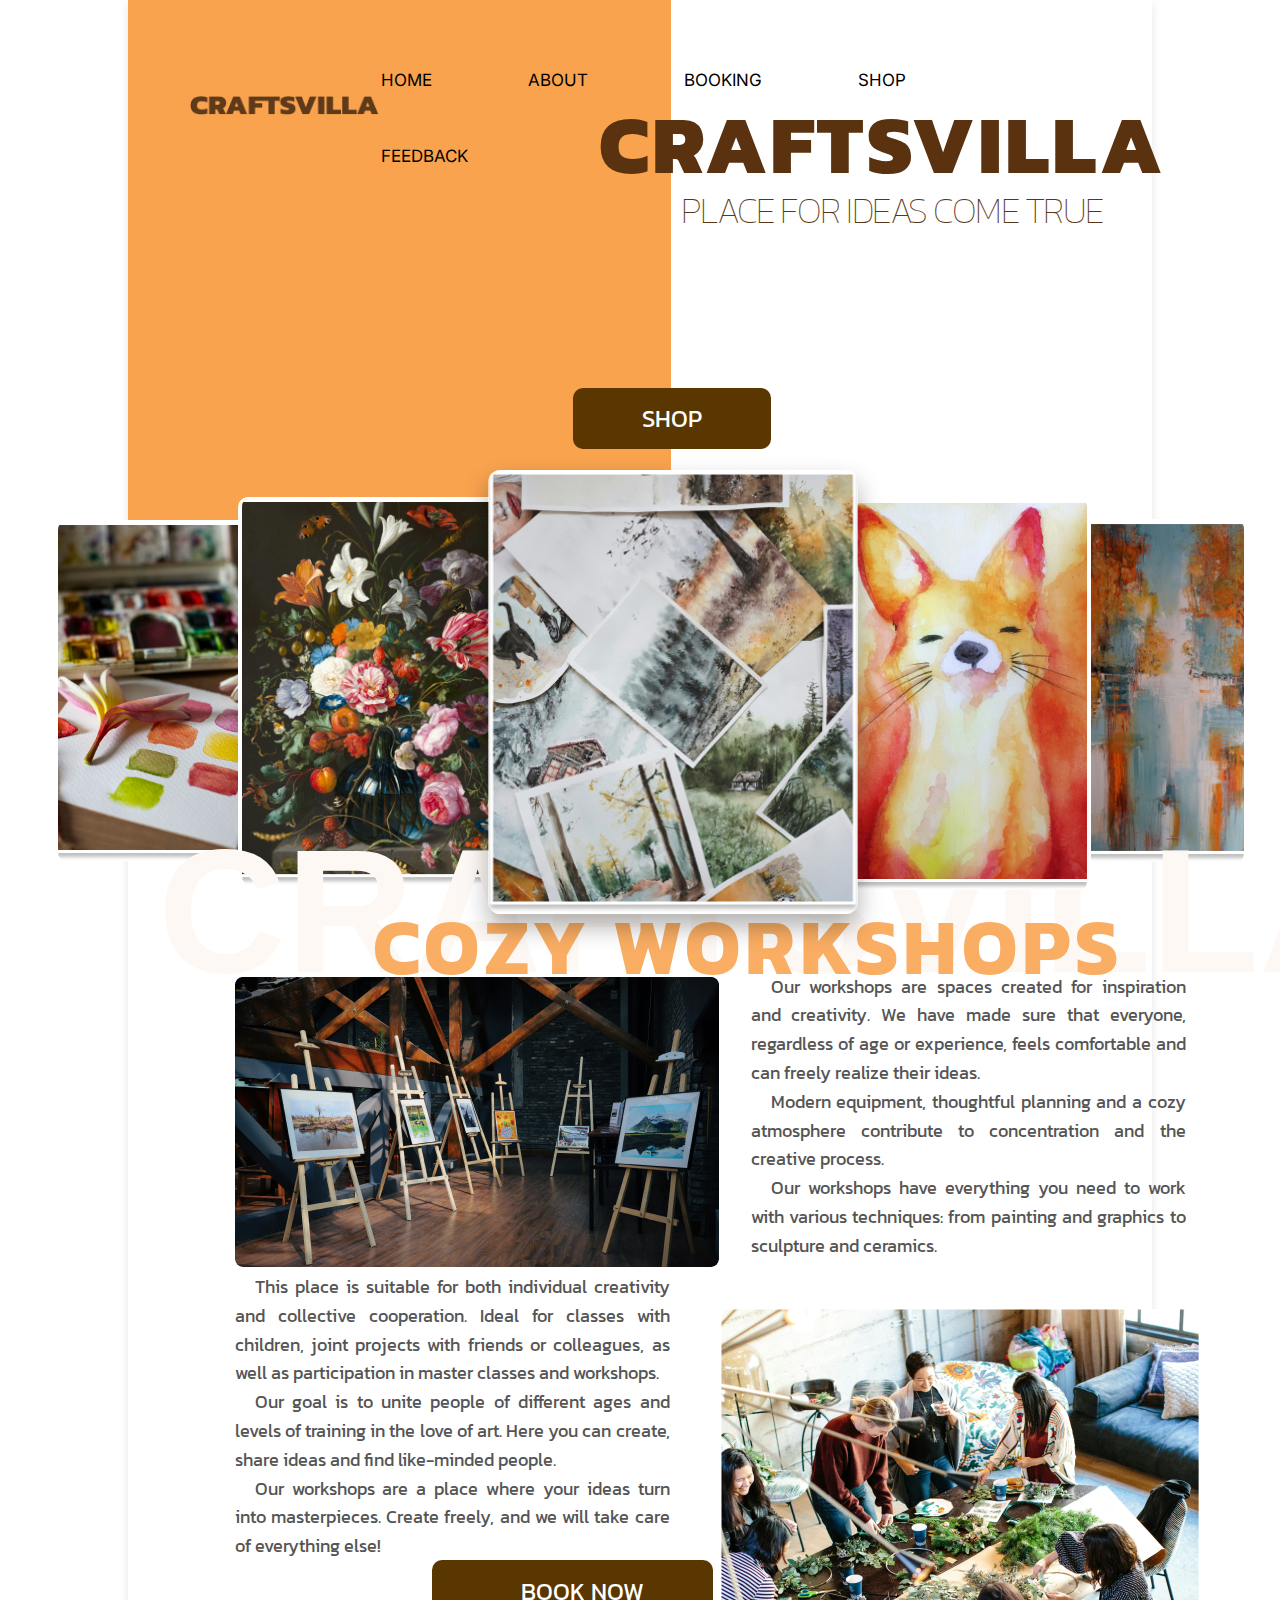
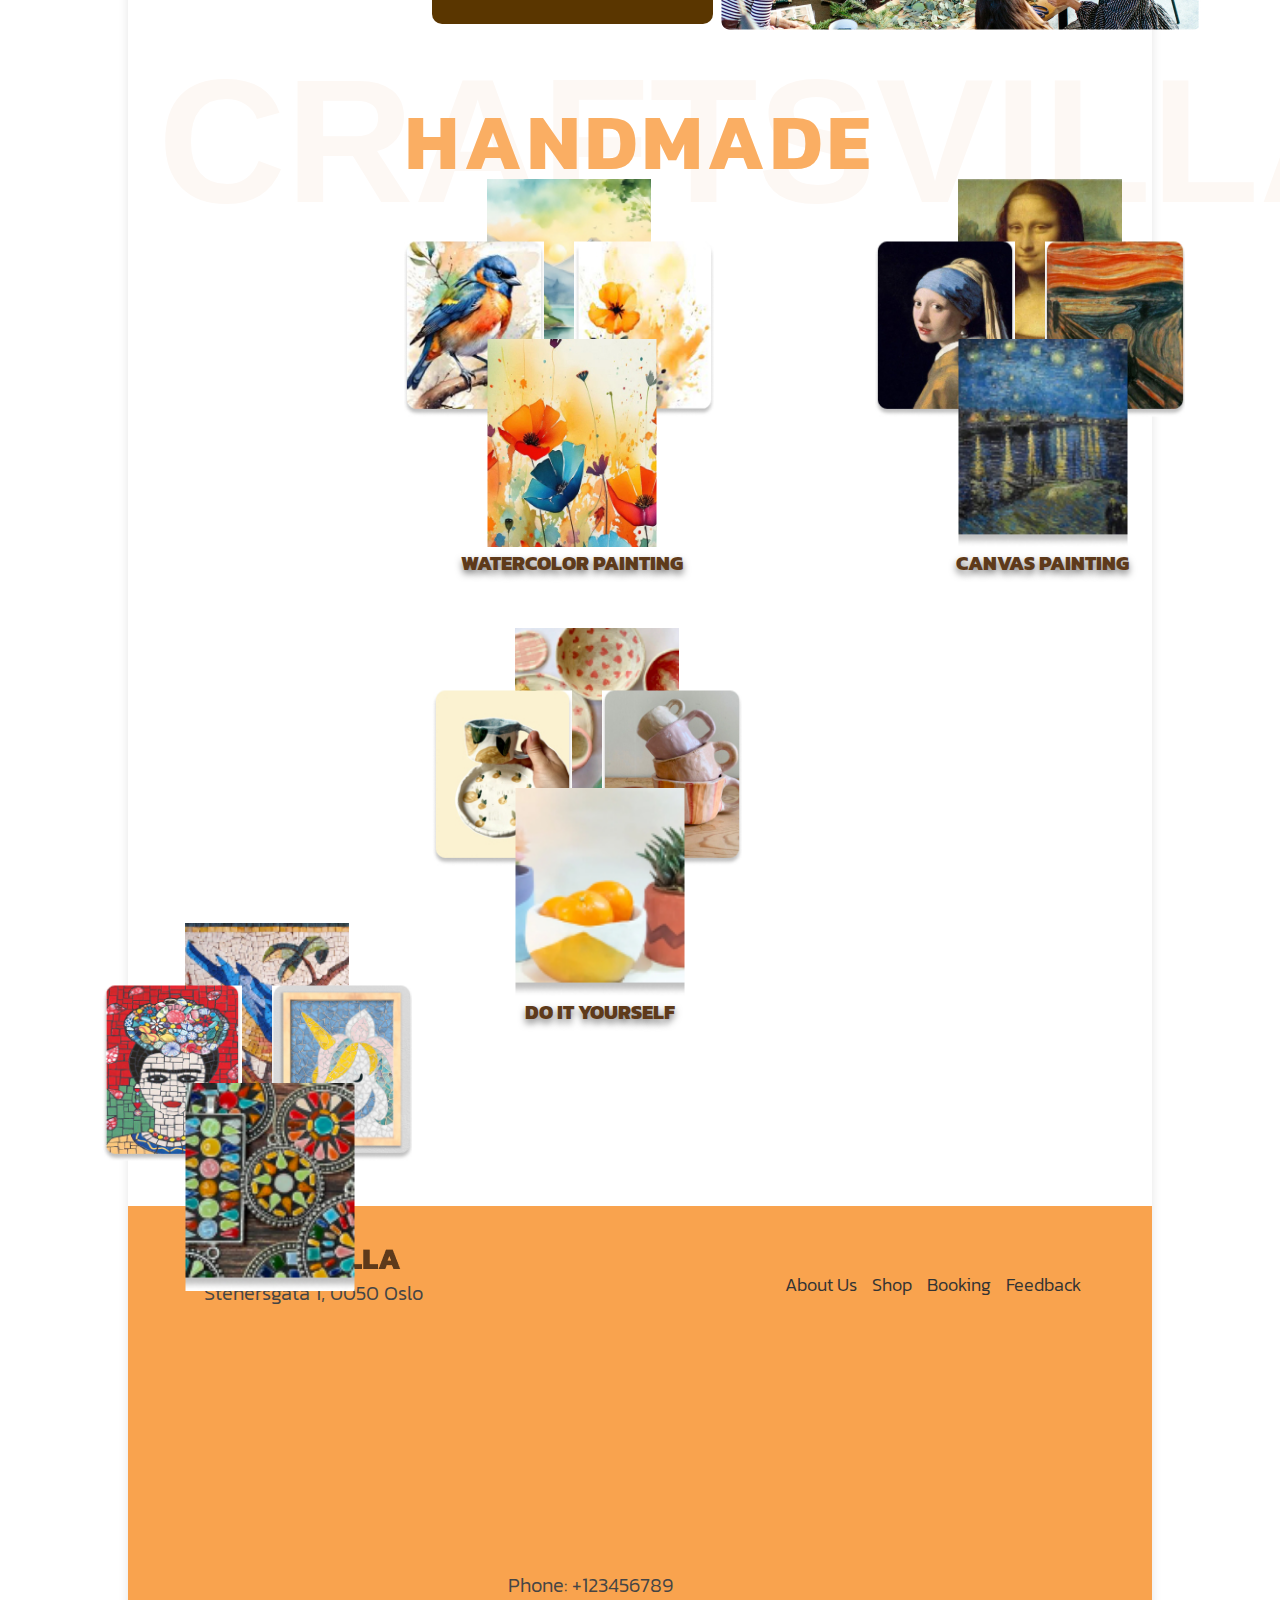
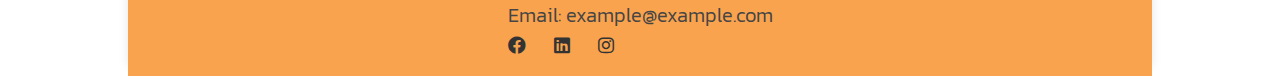
<file: index.html>
<!DOCTYPE html>
<html lang="en">
<head>
    <meta charset="UTF-8">
    <meta name="viewport" content="width=device-width, initial-scale=1.0">
    <title>Craftsvilla</title>
    <link href="https://cdnjs.cloudflare.com/ajax/libs/font-awesome/6.0.0-beta3/css/all.min.css" rel="stylesheet">
    <link href="https://fonts.googleapis.com/css2?family=Kanit:wght@800&display=swap" rel="stylesheet">
    <link href="https://fonts.googleapis.com/css2?family=Inter:wght@500&display=swap" rel="stylesheet">
    <link href="https://fonts.googleapis.com/css2?family=Kanit:wght@300&display=swap" rel="stylesheet">
    <link href="https://fonts.googleapis.com/css2?family=Kanit:wght@100&display=swap" rel="stylesheet">    
    <link rel="stylesheet" href="styles.css">
</head>
<body>
    <div class="container">
    <div class="content">
    <header class="header">
        <div class="logo">
            <img src="/images/logo.png" alt="Logo" class="logo">
        </div>
        <nav class="nav">
          <ul>
            <li><a href="./home.html"  class="active">Home</a></li>
            <li><a href="./about.html#about" >About</a></li>
            <li><a href="./booking.html#booking">Booking</a></li>
            <li><a href="./shop.html#shop">Shop</a></li>
            <li><a href="./feedback.html#contact">Feedback</a></li>
          </ul>        
        </nav>
    </header>
    <section class="hero">
        <h1>CRAFTSVILLA</h1>
        <p>Place for Ideas Come True</p>
        <a href="./shop.html" class="btn">SHOP</a>
        <div class="gallery-container">
            <div class="gallery">
                <img class="img-01" src="/images/img-01.jpg" alt="Artwork 1">
                <img class="img-02" src="/images/img-02.jpg" alt="Artwork 2">
                <img class="img-03 active" src="/images/img-03.jpg" alt="Artwork 3">
                <img class="img-04" src="/images/img-04.jpg" alt="Artwork 4">
                <img class="img-05" src="/images/img-05.jpg" alt="Artwork 5">
            </div>
        </div>
    </section>
    </div>
    <section class="workshops">
        <div>
        <h2>Cozy Workshops</h2>
        <p class="workshops-p">CRAFTSVILLA</p>
        <div class="table-img">
            <table>
                <tbody>
                    <tr>
                        <td>
                            <img class="td-img-7" src="/images/img-07.jpg" alt="Workshop example">
                        </td>
                        <td class="td-text-7">
                            <p class="td-text-7">Our workshops are spaces created for inspiration and creativity. We have made sure that everyone, regardless of age or experience, feels comfortable and can freely realize their ideas.<p>  
                            <p class="td-text-7">Modern equipment, thoughtful planning and a cozy atmosphere contribute to concentration and the creative process.</p>
                            <p class="td-text-7">Our workshops have everything you need to work with various techniques: from painting and graphics to sculpture and ceramics.</p>
                        </td>
                    </tr>
                    <tr>
                        <td class="td-text-8">
                            <p class="td-text-8">This place is suitable for both individual creativity and collective cooperation. Ideal for classes with children, joint projects with friends or colleagues,
                                 as well as participation in master classes and workshops.</p> 
                            <p class="td-text-8">Our goal is to unite people of different ages and levels of training in the love of art. Here you can create, share ideas and find like-minded people. </p>
                            <p class="td-text-8">Our workshops are a place where your ideas turn into masterpieces. Create freely, and we will take care of everything else!</p>
                            <br>
                            <a href="./booking.html" class="btn">BOOK NOW</a>
                        </td>
                        <td>
                            <img class="td-img-8" src="/images/img-08.jpg" alt="Group creativity">
                        </td>
                    </tr>
                </tbody>
            </table>
        </div>

    </section>
    <section class="handmade">

        <h2>Handmade</h2>
        <p class="handmade-p">CRAFTSVILLA</p>
        <div class="layout-container">
        <div class="cross-layout">
            <div class="image-container top">
              <img src="/images/10.jpg" alt="Top Image">
            </div>
            <div class="image-container bottom">
              <img src="/images/img-32.jpg" alt="Bottom Image">
            </div>
            <div class="image-container left">
              <img src="/images/img-09.jpg" alt="Left Image">
            </div>
            <div class="image-container right">
              <img src="/images/img-18.jpg" alt="Right Image">
            </div>
            <p class="layout-text">WATERCOLOR PAINTING</p>
            
        </div>
        <div class="cross-layout-2">
            <div class="image-container top">
              <img src="/images/img-23.jpg" alt="Top Image">
            </div>
            <div class="image-container bottom">
              <img src="/images/21.jpg" alt="Bottom Image">
            </div>
            <div class="image-container left">
              <img src="/images/img-22.jpg" alt="Left Image">
            </div>
            <div class="image-container right">
              <img src="/images/img-24.jpg" alt="Right Image">
            </div>
            <p class="layout-text">CANVAS PAINTING</p>
        </div>
        <div class="cross-layout-3">
            <div class="image-container top">
              <img src="/images/img-13.jpg" alt="Top Image">
            </div>
            <div class="image-container bottom">
              <img src="/images/img-15.jpg" alt="Bottom Image">
            </div>
            <div class="image-container left">
              <img src="/images/14.jpg" alt="Left Image">
            </div>
            <div class="image-container right">
              <img src="/images/12.jpg" alt="Right Image">
            </div>
            <p class="layout-text">DO IT YOURSELF</p>
        </div>
        <div class="cross-layout-4">
            <div class="image-container top">
              <img src="/images/img-20.jpg" alt="Top Image">
            </div>
            <div class="image-container bottom">
              <img src="/images/img-16.jpg" alt="Bottom Image">
            </div>
            <div class="image-container left">
              <img src="/images/img-17.jpg" alt="Left Image">
            </div>
            <div class="image-container right">
              <img src="/images/img-19.jpg" alt="Right Image">
            </div>
            <p class="layout-text">MOSAIC ART</p>
        </div>
        <button class="btn-layout">BUY</button>
    </section> 
        <div class="footer">
            <footer class="footer">
                <div class="info">
                    <div class="logo-footer">
                        <img src="/images/logo.png" alt="Logo" class="logo">
                        <p class="footer-adrese-text">Stenersgata 1, 0050 Oslo</p>
                    </div>
                </div>
            <div class="links">
                    <a href="#" "id=about">About Us</a>
                    <a href="#" "id=shop">Shop</a>
                    <a href="#" "id=booking">Booking</a>
                    <a href="#" "id=feedbak">Feedback</a>
            </div>
                <div class="contact">
                    <p "id=contact">Phone: +123456789</p>
                    <p "id=contact">Email: example@example.com</p>
                    <a href="#" "id=contact">
                        <i class="fab fa-facebook"></i>
                    </a>
                    <a href="#" "id=contact">
                        <i class="fab fa-linkedin"></i>
                    </a>
                    <a href="#" "id=contact">
                        <i class="fab fa-instagram"></i>
                    </a>                    
            </div>
            </footer>
        </div>

     <script src="app.js"></script>

    </div> 
    </body>
</html>
</file>
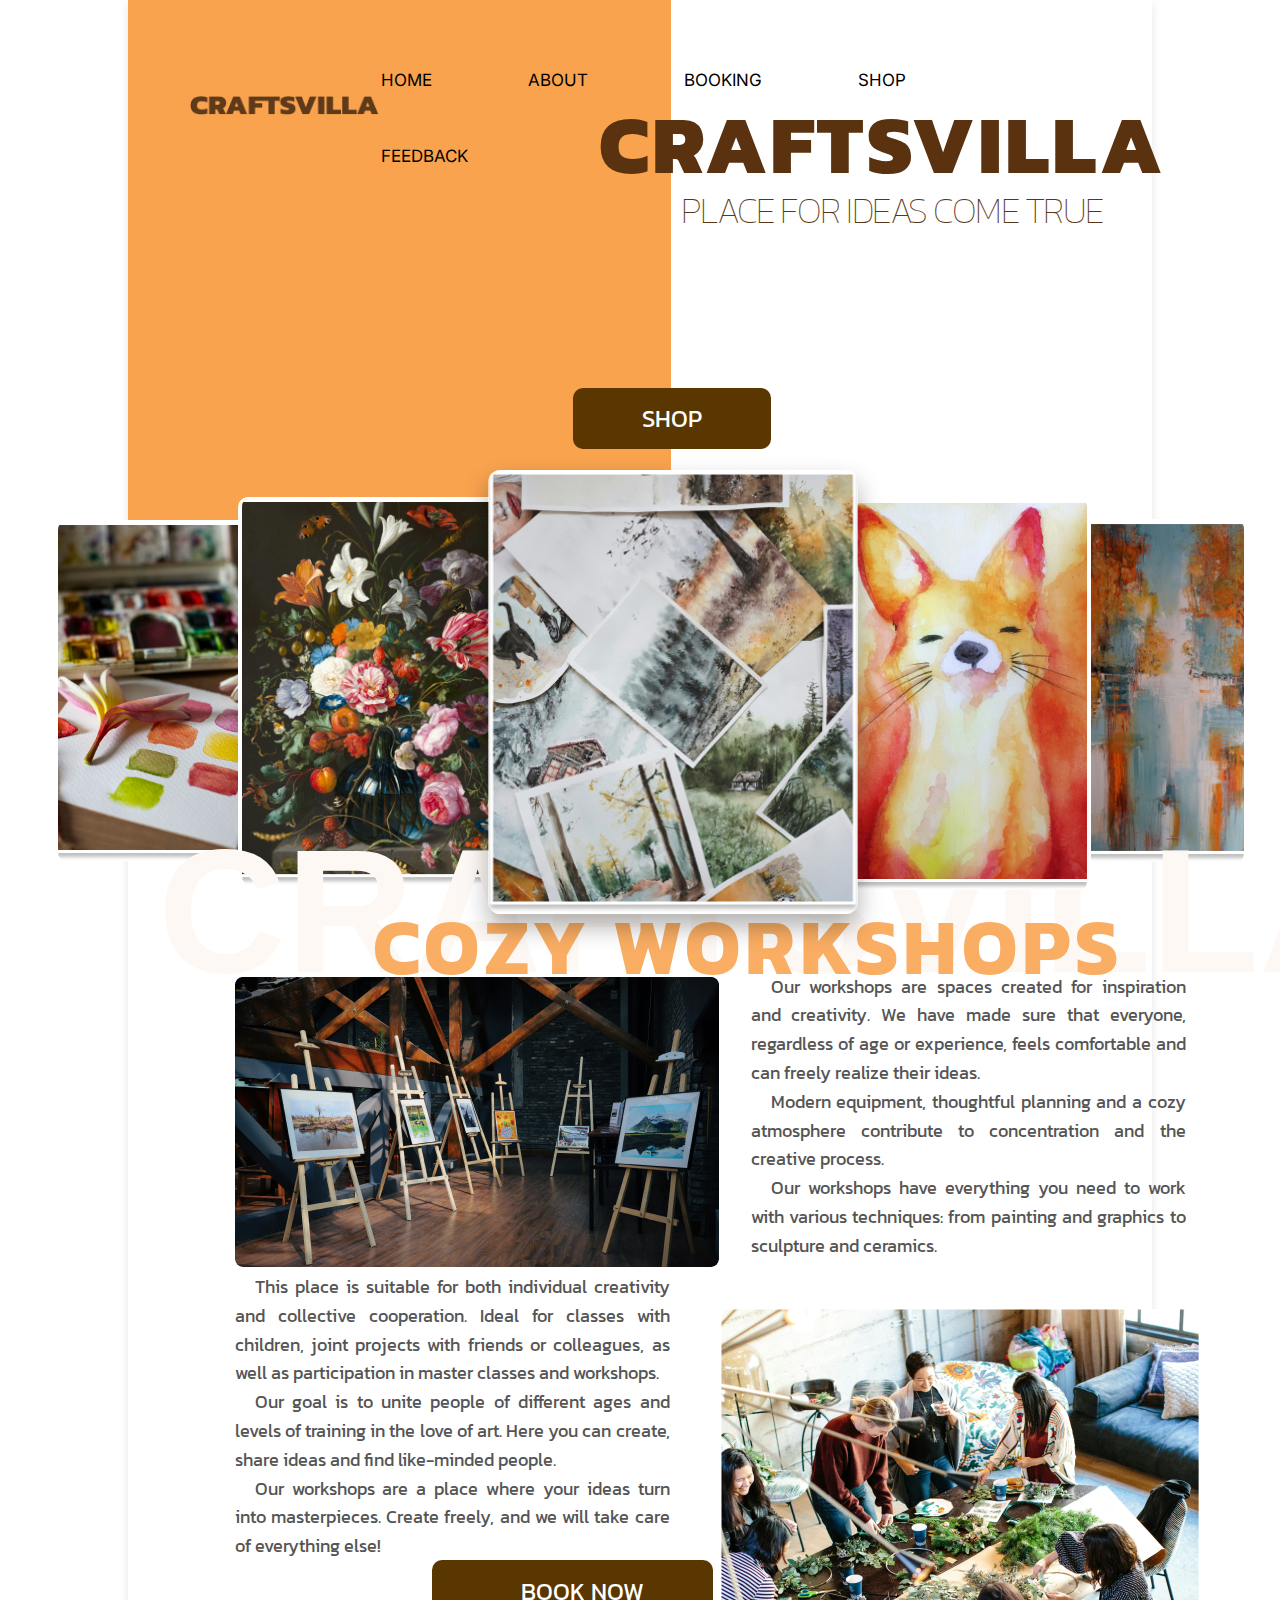
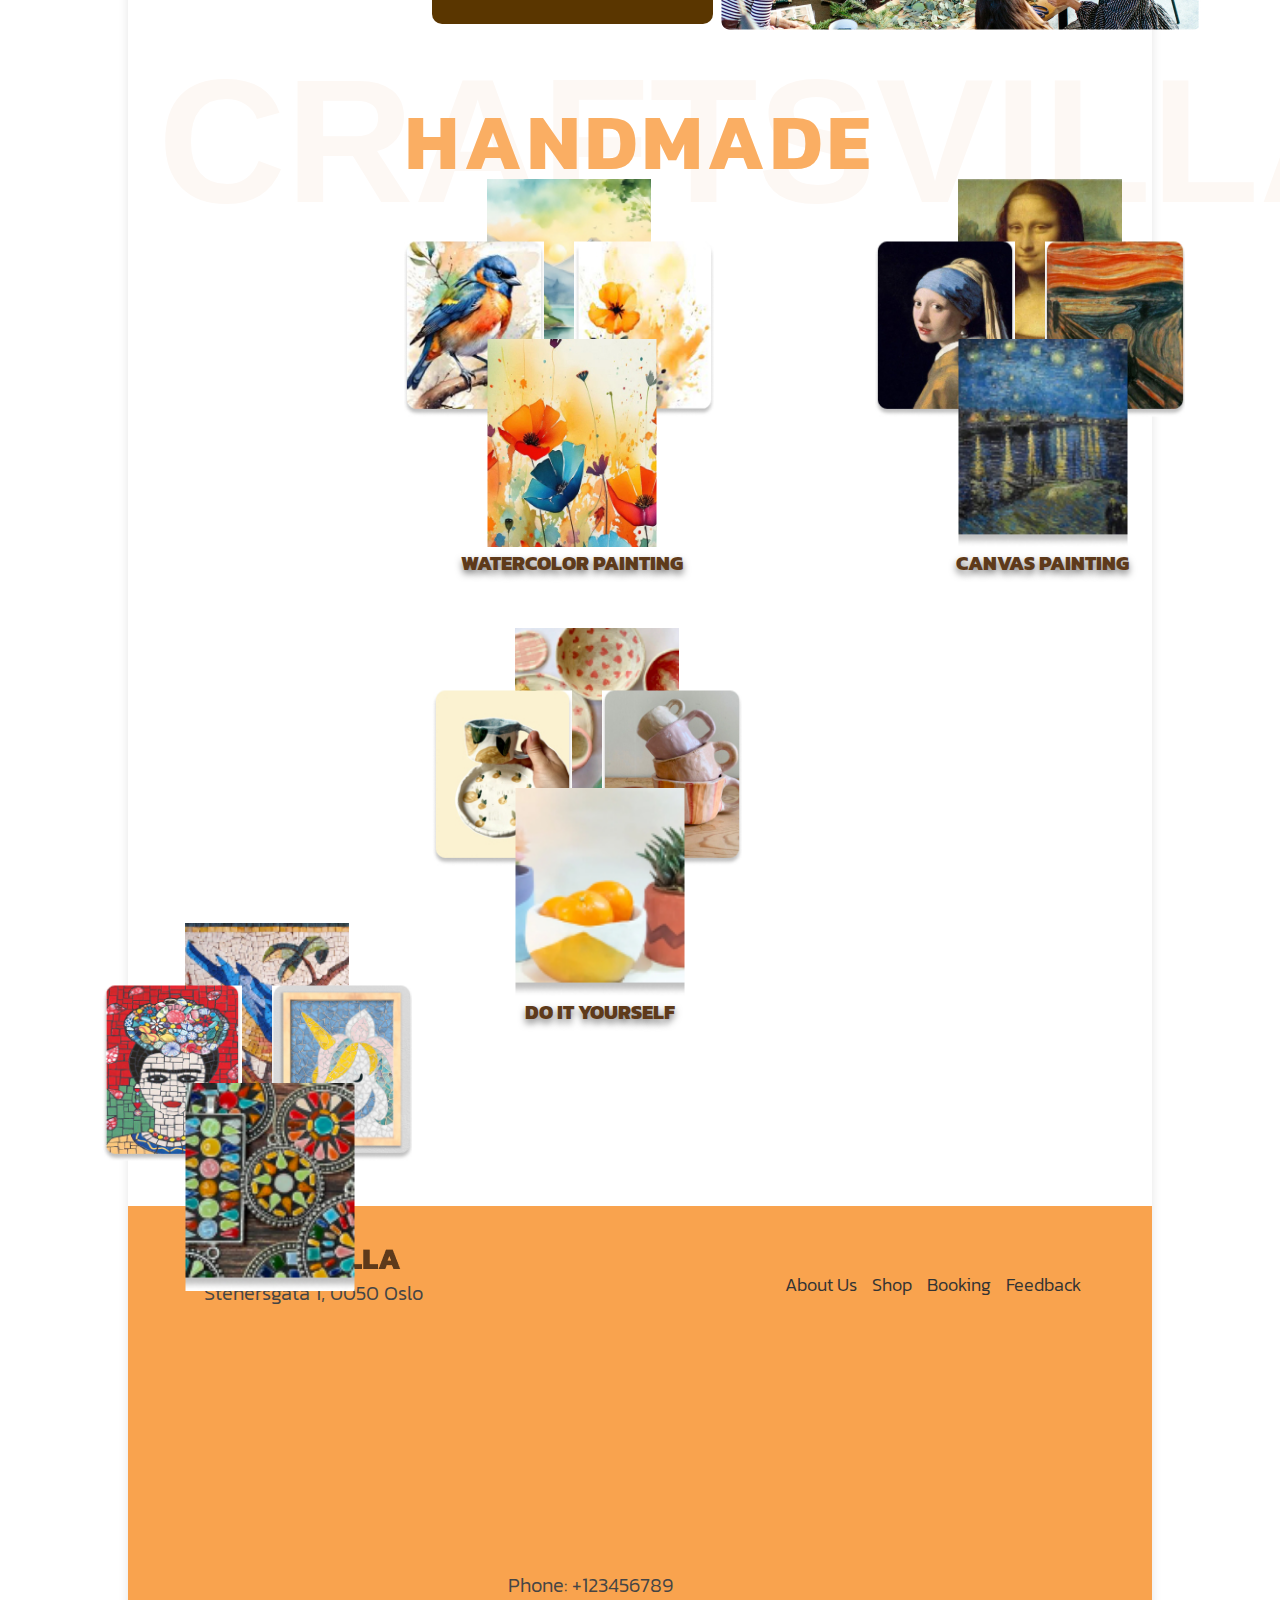
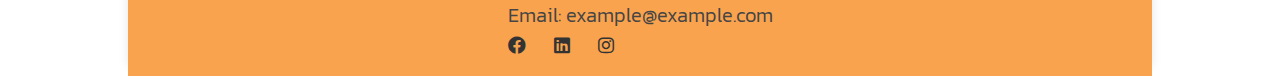
<file: home.html>
<!DOCTYPE html>
<html lang="en">
<head>
    <meta charset="UTF-8">
    <meta name="viewport" content="width=device-width, initial-scale=1.0">
    <title>Craftsvilla</title>
    <link href="https://cdnjs.cloudflare.com/ajax/libs/font-awesome/6.0.0-beta3/css/all.min.css" rel="stylesheet">
    <link href="https://fonts.googleapis.com/css2?family=Kanit:wght@800&display=swap" rel="stylesheet">
    <link href="https://fonts.googleapis.com/css2?family=Inter:wght@500&display=swap" rel="stylesheet">
    <link href="https://fonts.googleapis.com/css2?family=Kanit:wght@300&display=swap" rel="stylesheet">
    <link href="https://fonts.googleapis.com/css2?family=Kanit:wght@100&display=swap" rel="stylesheet">    
    <link rel="stylesheet" href="styles.css">
</head>
<body>
    <div class="container">
    <div class="content">
    <header class="header">
        <div class="logo">
            <img src="/images/logo.png" alt="Logo" class="logo">
        </div>
        <nav class="nav">
          <ul>
            <li><a href="./home.html"  class="active">Home</a></li>
            <li><a href="./about.html#about" >About</a></li>
            <li><a href="./booking.html#booking">Booking</a></li>
            <li><a href="./shop.html#shop">Shop</a></li>
            <li><a href="./feedback.html#contact">Feedback</a></li>
          </ul>        
        </nav>
    </header>
    <section class="hero">
        <h1>CRAFTSVILLA</h1>
        <p>Place for Ideas Come True</p>
        <a href="./shop.html" class="btn">SHOP</a>
        <div class="gallery-container">
            <div class="gallery">
                <img class="img-01" src="/images/img-01.jpg" alt="Artwork 1">
                <img class="img-02" src="/images/img-02.jpg" alt="Artwork 2">
                <img class="img-03 active" src="/images/img-03.jpg" alt="Artwork 3">
                <img class="img-04" src="/images/img-04.jpg" alt="Artwork 4">
                <img class="img-05" src="/images/img-05.jpg" alt="Artwork 5">
            </div>
        </div>
    </section>
    </div>
    <section class="workshops">
        <div>
        <h2>Cozy Workshops</h2>
        <p class="workshops-p">CRAFTSVILLA</p>
        <div class="table-img">
            <table>
                <tbody>
                    <tr>
                        <td>
                            <img class="td-img-7" src="/images/img-07.jpg" alt="Workshop example">
                        </td>
                        <td class="td-text-7">
                            <p class="td-text-7">Our workshops are spaces created for inspiration and creativity. We have made sure that everyone, regardless of age or experience, feels comfortable and can freely realize their ideas.<p>  
                            <p class="td-text-7">Modern equipment, thoughtful planning and a cozy atmosphere contribute to concentration and the creative process.</p>
                            <p class="td-text-7">Our workshops have everything you need to work with various techniques: from painting and graphics to sculpture and ceramics.</p>
                        </td>
                    </tr>
                    <tr>
                        <td class="td-text-8">
                            <p class="td-text-8">This place is suitable for both individual creativity and collective cooperation. Ideal for classes with children, joint projects with friends or colleagues,
                                 as well as participation in master classes and workshops.</p> 
                            <p class="td-text-8">Our goal is to unite people of different ages and levels of training in the love of art. Here you can create, share ideas and find like-minded people. </p>
                            <p class="td-text-8">Our workshops are a place where your ideas turn into masterpieces. Create freely, and we will take care of everything else!</p>
                            <br>
                            <a href="./booking.html" class="btn">BOOK NOW</a>
                        </td>
                        <td>
                            <img class="td-img-8" src="/images/img-08.jpg" alt="Group creativity">
                        </td>
                    </tr>
                </tbody>
            </table>
        </div>

    </section>
    <section class="handmade">

        <h2>Handmade</h2>
        <p class="handmade-p">CRAFTSVILLA</p>
        <div class="layout-container">
        <div class="cross-layout">
            <div class="image-container top">
              <img src="/images/10.jpg" alt="Top Image">
            </div>
            <div class="image-container bottom">
              <img src="/images/img-32.jpg" alt="Bottom Image">
            </div>
            <div class="image-container left">
              <img src="/images/img-09.jpg" alt="Left Image">
            </div>
            <div class="image-container right">
              <img src="/images/img-18.jpg" alt="Right Image">
            </div>
            <p class="layout-text">WATERCOLOR PAINTING</p>
            
        </div>
        <div class="cross-layout-2">
            <div class="image-container top">
              <img src="/images/img-23.jpg" alt="Top Image">
            </div>
            <div class="image-container bottom">
              <img src="/images/21.jpg" alt="Bottom Image">
            </div>
            <div class="image-container left">
              <img src="/images/img-22.jpg" alt="Left Image">
            </div>
            <div class="image-container right">
              <img src="/images/img-24.jpg" alt="Right Image">
            </div>
            <p class="layout-text">CANVAS PAINTING</p>
        </div>
        <div class="cross-layout-3">
            <div class="image-container top">
              <img src="/images/img-13.jpg" alt="Top Image">
            </div>
            <div class="image-container bottom">
              <img src="/images/img-15.jpg" alt="Bottom Image">
            </div>
            <div class="image-container left">
              <img src="/images/14.jpg" alt="Left Image">
            </div>
            <div class="image-container right">
              <img src="/images/12.jpg" alt="Right Image">
            </div>
            <p class="layout-text">DO IT YOURSELF</p>
        </div>
        <div class="cross-layout-4">
            <div class="image-container top">
              <img src="/images/img-20.jpg" alt="Top Image">
            </div>
            <div class="image-container bottom">
              <img src="/images/img-16.jpg" alt="Bottom Image">
            </div>
            <div class="image-container left">
              <img src="/images/img-17.jpg" alt="Left Image">
            </div>
            <div class="image-container right">
              <img src="/images/img-19.jpg" alt="Right Image">
            </div>
            <p class="layout-text">MOSAIC ART</p>
        </div>
        <button class="btn-layout">BUY</button>
    </section> 
        <div class="footer">
            <footer class="footer">
                <div class="info">
                    <div class="logo-footer">
                        <img src="/images/logo.png" alt="Logo" class="logo">
                        <p class="footer-adrese-text">Stenersgata 1, 0050 Oslo</p>
                    </div>
                </div>
            <div class="links">
                    <a href="#" "id=about">About Us</a>
                    <a href="#" "id=shop">Shop</a>
                    <a href="#" "id=booking">Booking</a>
                    <a href="#" "id=feedbak">Feedback</a>
            </div>
                <div class="contact">
                    <p "id=contact">Phone: +123456789</p>
                    <p "id=contact">Email: example@example.com</p>
                    <a href="#" "id=contact">
                        <i class="fab fa-facebook"></i>
                    </a>
                    <a href="#" "id=contact">
                        <i class="fab fa-linkedin"></i>
                    </a>
                    <a href="#" "id=contact">
                        <i class="fab fa-instagram"></i>
                    </a>                    
            </div>
            </footer>
        </div>

     <script src="app.js"></script>

    </div> 
    </body>
</html>
</file>
<file: styles.css>
* {
    margin: 0;
    padding: 0;
    box-sizing: border-box;
}

@media screen and (max-width: 700px) {
img {width: 200px}
}

body {
    margin: 0;
    padding: 0;
    width: 100%;
    height: 100%;
    display: flex;
    background-color: #fff;
    flex-direction: column;
    align-items: center;
    }

    .container{
    width: 80%;
    max-width: 1440px; /* Максимальная ширина */
    box-shadow: 0 4px 10px rgba(0, 0, 0, 0.1);
}

.content {
    position: relative;
    min-height: 708px;
}

/* Оранжевый квадрат */
.content::before {
    content: "";
    position: absolute;
    top: 0;
    left: 0;
    width: 53%;
    height: 100%;
    background-color: #F9A34E;
    z-index: -1;
}

.header {
     padding: 20px;
    display: flex;
    justify-content: space-between;
    align-items: center;
}

.table-img {
    width: 80%;
    border-collapse: collapse;
    margin-top: 20px;
    position: relative;
    top: 337px;
}

.td-text-7{
    color: #555;
    vertical-align: middle;
    font-size: 18px;
    text-align: justify;
    line-height: 1.6;
    font-family: 'Kanit', sans-serif;
    max-width: 450px;
    max-height: 240px;
    padding-left:15px;
    text-indent: 20px;
}

.td-text-8 {
    color: #555;
    vertical-align: middle;
    font-size: 18px;
    text-align: justify;
    line-height: 1.6;
    font-family: 'Kanit', sans-serif;
    max-width: 450px;
    max-height: 240px;
    padding-right:15px;
    text-indent: 20px;
}

td img {
    height: auto;
    border-radius: 8px;
    padding-top: 15px;
}

.header .logo {
    width: 210px;
    height: 23px;
    padding: 4px 0px 0 21px;
}

nav{
    padding: 6px 38px 0 0;
}
.nav ul {
    padding: 0;
    margin: 0;
}

.nav li {
    display: inline;
    list-style: none;
    line-height: 42px;
    margin-left: 15px;
    margin-right: 30px;
}

*, ::after, ::before {
    box-sizing: border-box;
}

.nav a {
    margin-left: 18px;
    text-decoration: none;
    color: #000;
    font-family: 'Inter', sans-serif;
    margin: 0px 15px 0px 0px;
    text-decoration: none;
    text-transform: uppercase;
    padding: 33px 24px 0px 8px;
    font-size: 17px;
    transition: all 100ms ease-in-out;
}


nav a:hover,
nav li.active a {
    color:#f9a34e;
}

.hero {
    display: flex;
    text-align: center;
    padding: 10px;
    flex-direction: column;
    flex-wrap: nowrap;
    align-content: center;
    align-items: center;
    justify-content: space-around;
}

.hero h1 {
    font-size: 82px;
    font-family: 'Kanit', sans-serif;
    font-weight: 800;
    position: absolute;
    width: 1060px;
    height: 123px;
    left: 224px;
    top: 83px;
    color: #5A3210;
    margin-bottom: 20px;
    letter-spacing: 3.4px;
}

.hero p {
    position: absolute;
    left: 553px;
    top: 173px;
    line-height: 150%;
    display: flex;
    align-items: center;
    text-align: center;
    letter-spacing: -1.5px;
    color: #593719;
    font-size: 36px;
    font-weight: 100;
    font-family: 'Kanit', sans-serif;
    margin: 10px 0 20px;
    text-transform: uppercase;
}

.hero .btn {
    position: relative;
    background: #5a3600;
    color: #fff;
    padding: 13px 69px;
    cursor: pointer;
    border-radius: 10px;
    transition: background 0.3s;
    margin-left: 78px;
    font-size: 24px;
    font-family: 'Kanit', sans-serif;
    top: 180px;
    left: 0;
}

.hero .btn:hover {
    background: #402500;
    cursor: pointer;
}

/* Workshops Section */
.workshops {
    padding: 40px 20px;
    text-align: center;
    background: #ffffff;
    display: flex;
    padding: 103px 0 0 0;
}

.workshops h2 {
    font-size: 78px;
    color: #faae63;
    position: relative;
    top: 74px;
    letter-spacing: 5px;
    right: -5px;
    z-index: 1;
    text-transform: uppercase;
    font-family: 'Kanit';
}

.workshops-p{
    position: relative;
    font-size: 177px;
    text-transform: uppercase;
    font-family: 'Arial', sans-serif;
    font-weight: 800;
    color: #fdf8f4;
    top: -122px;
    left: 30px;
  }


.workshops .content {
    display: flex;
    justify-content: space-around;
    align-items: center;
    flex-wrap: wrap;
}

table{
    position: relative;
    top: -532px;
    left: 98px;
    margin: 0 auto;
}

.gallery-container {
    width: 100%;
    display: flex;
    position: relative;
    padding: 20px 0;
    justify-content: center;
    align-items: center;
    top: 218px;
    left: 33px;
    padding: 20px;
}

.gallery {
    display: flex;
    position: relative;
}

.gallery img {
    object-fit: cover;
    transition: transform 0.3s ease, z-index 0.3s ease, box-shadow 0.3s ease;
    border-radius: 10px;
    cursor: pointer;
}

/* Индивидуальные размеры картинок (разная высота) */
.gallery .img-01 {
    position: relative;
    width: 200px;
    height: 341px;
    left: 1px;
    top: 13px;
    border-top: 2px solid #ffffff;
    border-left: 4px solid #ffffff;
    border-right: 4px solid #ffffff;
}

.gallery .img-02 {
    position: relative;
    width: 299px;
    height: 388px;
    left: -15px;
    top: -10px;
    border-top: 2px solid #ffffff;
    border-left: 4px solid #ffffff;
    border-right: 4px solid #ffffff;
}

.gallery .img-03 { /* Центральная картинка */
    width: 308px;
    height: 370px;
    position: relative;
    left: -33px;
}

.gallery .img-04 {
    width: 241px;
    height: 392px;
    position: relative;
    top: -9px;
    right: 10px;
    z-index: 3;
    border-top: 2px solid #ffffff;
    border-left: 4px solid #ffffff;
    border-right: 4px solid #ffffff;
}

.gallery .img-05 {
    width: 192px;
    height: 343px;
    position: relative;
    right: 45px;
    top: 12px;
    border-top: 2px solid #ffffff;
    border-left: 4px solid #ffffff;
    border-right: 4px solid #ffffff;
}

.gallery img.active {
    transform: scale(1.2);
    z-index: 10;
    box-shadow: 0 10px 20px rgba(0, 0, 0, 0.3);
}

/* Эффект при наведении */
.gallery img:hover {
    transform: scale(1.2);
    z-index: 10;
    box-shadow: 0 10px 20px rgba(0, 0, 0, 0.3);
    transition: transform 0.3s ease, z-index 0s, box-shadow 0.3s ease;
}

/* Убираем повторное увеличение на активной картинке при наведении */
.gallery img.active:hover {
    transform: scale(1.2);
}

.btn {
    position: relative;
    background: #5a3600;
    color: #fff;
    padding: 13px 69px;
    cursor: pointer;
    border-radius: 10px;
    transition: background 0.3s;
    margin-left: 78px;
    font-size: 24px;
    font-family: 'Kanit', sans-serif;
    left: 119px;
    top: -30px;
}

.btn:hover{
    background: #402500;
    cursor: pointer;
}

.btn-layout{
    position: relative;
    background: #5a3600;
    color: #fff;
    padding: 10px 69px;
    cursor: pointer;
    border-radius: 10px;
    transition: background 0.3s;
    margin-left: 78px;
    font-size: 24px;
    font-family: 'Kanit', sans-serif;
    left: 588px;
    top: 174px;
    cursor: pointer;
    align-items: center;
    text-align: center; 
    margin-bottom: 160px;
}


.btn-layout:hover {
    background: #402500;
    cursor: pointer;
}

.handmade h2 {
    top: -168px;
    font-size: 78px;
    color: #faae63;
    position: relative;
    letter-spacing: 5px;
    z-index: 5;
    text-transform: uppercase;
    font-family: 'Kanit';
    text-align: center;
    position: relative;
}

.handmade-p {
    position: relative;
    font-size: 177px;
    text-transform: uppercase;
    font-family: 'Arial', sans-serif;
    font-weight: 800;
    color: #fdf8f4;
    top: -329px;
    left: 30px;
  } 


 
/* Общий контейнер для крестовой компоновки */
.cross-layout {
    position: relative;
    width: 300px;
    height: 300px;
    margin: 0 auto;
    bottom: 393px;
    right: -273px;
  }

  .layout-text{
    position: relative;
    top: 369px;
    left: 0px;
    font-size: 20px;
    font-family: 'Kanit';
    color: #5e3a1a;
    font-weight: 800;
    text-shadow: 9 0 black;
    text-shadow: 0 4px 7px rgba(0, 0, 0, 0.5);
    text-align: center;
  }
  
  .cross-layout-2{
    position: relative;
    width: 300px;
    height: 300px;
    margin: 0 auto;
    bottom: 393px;
    left: 403px;
 }

.cross-layout-3{
    position: relative;
    width: 300px;
    height: 300px;
    margin: 0 auto;
    top: 56px;
    left: -381px;
}
.cross-layout-4{
    position: relative;
    width: 300px;
    height: 300px;
    margin: 0 auto;
    top: 51px;
    right: 237px;
}

.layout-container{
display: flex;
flex-direction: row;
flex-wrap: wrap;
align-items: center;
}
  /* Базовый стиль для контейнеров изображений */
  .image-container {
    position: absolute;
    width: 100px;
    height: 100px;
    transition: transform 0.3s ease, z-index 0.3s ease, filter 0.3s ease;
    z-index: 1;
  }
  
  /* Центр */
  .image-container.center {
    top: 50%;
    left: 50%;
    transform: translate(-50%, -50%);
  }
  
  /* Верх */
  .image-container.top {
    top: 0;
    left: 49%;
    width: 164px;
    height: 204px;
    transform: translateX(-50%);
  }
  
  /* Низ */
  .image-container.bottom {
    bottom: 60px;
    left: 50%;
    top: 160px;
    transform: translateX(-50%);
    z-index: 3;
    width: 169px;
    height: 208px;
    border-radius: 3px;
  }
  
  /* Лево */
  .image-container.left {
    top: 50%;
    left: 152px;
    transform: translateY(-50%);
    width: 140px;
    height: 175px;
    border-radius: 3px;
  }
  
  /* Право */
  .image-container.right {
    top: 50%;
    right: 178px;
    transform: translateY(-50%);
    width: 140px;
    height: 175px;
    border-radius: 3px;
}
  
  /* Стили для изображений */
  .image-container img {
    width: 100%;
    height: 100%;
    object-fit: cover;
    transition: transform 0.3s ease, filter 0.3s ease;
  }
  
  /* Эффект наведения */
  .image-container:hover {
    z-index: 10; /* Выдвигаем изображение вперед */
    transform: scale(1.2) translate(-50%, -50%);
  }
  
  .image-container img:hover {
    filter: brightness(1.3);
  }

  .footer {
    margin: 10px 0 10px 0;
    padding: 4px 0 15px 0;
    position: relative;
    top: 24px;
    display: flex;
    flex-direction: row;
    flex-wrap: wrap;
    align-content: space-around;
    align-items: center;
    gap: 250px;
    background-color: #f9a34e;
    justify-content: space-around;
  }
  
.footer-adrese-text {
    font-size: 20px;
    font-family: 'Kanit', sans-serif;
    font-weight: 300;
    color: #454545;
    text-align: left;
    padding-left: 20px;
}


a {
    text-decoration: none;
    color: #333;
    font-size: 18px;
    margin-right: 15px;
    display: inline-flex;
    align-items: center;
}

i {
    margin-right: 8px;
}

a:hover {
    background: #402500;
    cursor: pointer;
    color:#f9a34e;
}

.links{
    font-size: 20px;
    font-family: 'Kanit', sans-serif;
    color: #454545;
    font-weight: 300;
    text-align: center;
    display: flex;
}

.contact{
    font-size: 20px;
    font-family: 'Kanit', sans-serif;
    color: #454545;
    font-weight: 300;
    text-align: left;
}

.info{
    font-size: 20px;
    font-family: 'Kanit', sans-serif;
    color: #454545;
    font-weight: 300;
    text-align: center;
}

.logo-footer{
    width: 240px;
    height: 72px;
}
</file>
